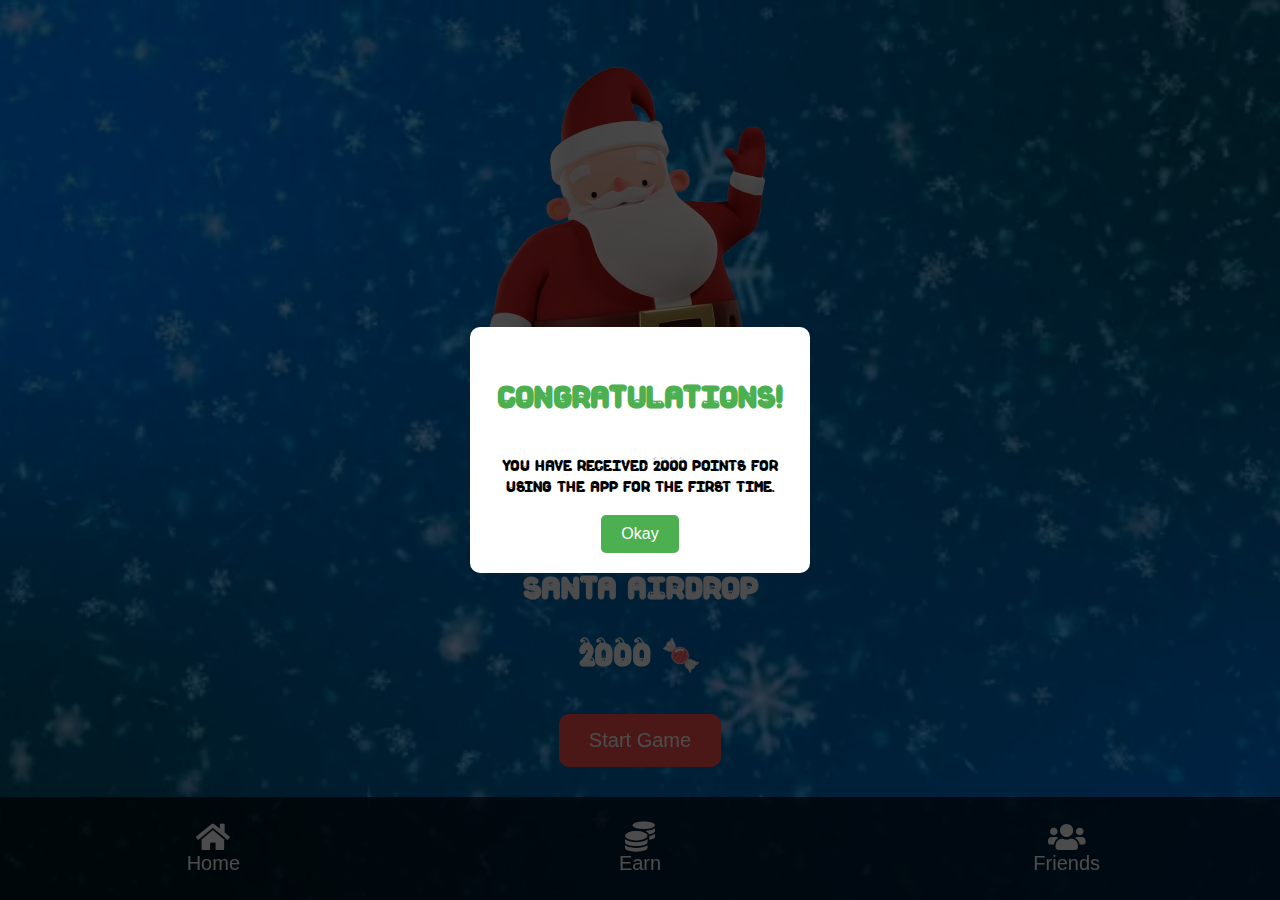
<file: index.html>
<!DOCTYPE html>
<html lang="en">

<head>
  <meta charset="UTF-8">
  <meta name="viewport" content="width=device-width, initial-scale=1.0">
  <title>Home Page</title>
  <style>
    /* Custom Font Face */
    @font-face {
      font-family: 'SnowForSanta';
      src: url('font/SnowForSanta.woff2') format('woff2'),
           url('font/SnowForSanta.woff') format('woff'),
           url('font/SnowForSanta.ttf') format('truetype');
      font-weight: normal;
      font-style: normal;
    }

    body, html {
      margin: 0;
      padding: 0;
      height: 100%;
      overflow: hidden;
      font-family: 'SnowForSanta', Arial, sans-serif;
    }

    .video-container {
      position: absolute;
      top: 0;
      left: 0;
      width: 100%;
      height: 100%;
      z-index: -1;
      overflow: hidden;
    }

    video {
      position: absolute;
      top: 50%;
      left: 50%;
      min-width: 100%;
      min-height: 100%;
      width: auto;
      height: auto;
      transform: translate(-50%, -50%);
      z-index: -1;
    }

    .home-content {
      position: relative;
      z-index: 1;
      text-align: center;
      color: white;
      font-family: 'SnowForSanta', Arial, sans-serif;
      margin-top: 20px;
    }

    .home-image {
      max-width: 70%;
      height: auto;
      margin-bottom: 20px;
    }

    h2 {
      font-size: 32px;
      margin-bottom: 40px;
    }

    button {
      padding: 15px 30px;
      font-size: 20px;
      color: white;
      background-color: #ff4d4d;
      border: none;
      cursor: pointer;
      border-radius: 10px;
      transition: background-color 0.3s ease;
    }

    button:hover {
      background-color: #ff3333;
    }

    button:disabled {
      background-color: gray;
      cursor: not-allowed;
    }

    /* Modal Styles */
    .modal {
      display: none;
      position: fixed;
      z-index: 1000;
      left: 0;
      top: 0;
      width: 100%;
      height: 100%;
      background-color: rgba(0, 0, 0, 0.7);
      justify-content: center;
      align-items: center;
    }

    .modal-content {
      background-color: white;
      padding: 20px;
      border-radius: 10px;
      text-align: center;
      width: 300px;
    }

    .modal-content h2 {
      color: #4CAF50;
    }

    .modal-content p {
      font-size: 16px;
      margin: 20px 0;
    }

    .close-btn {
      background-color: #4CAF50;
      color: white;
      border: none;
      padding: 10px 20px;
      cursor: pointer;
      border-radius: 5px;
      font-size: 16px;
    }

    .close-btn:hover {
      background-color: #45a049;
    }

    /* Bottom navigation bar styling */
    .bottom-nav {
      position: fixed;
      bottom: 0;
      width: 100%;
      display: flex;
      justify-content: space-around;
      background-color: rgba(0, 0, 0, 0.7);
      padding: 10px 0;
    }

    .nav-button {
      background-color: transparent;
      border: none;
      color: white;
      font-size: 20px;
      text-align: center;
      cursor: pointer;
      flex: 1;
    }

    .nav-button:hover {
      color: #ff4d4d;
    }

    .nav-button i {
      display: block;
      font-size: 30px;
    }
  </style>
</head>

<body>
  <div class="video-container">
    <video autoplay muted loop id="bg-video">
      <source src="images/178382-859483517_tiny.mp4" type="video/mp4">
      Your browser does not support the video tag.
    </video>
  </div>

  <div class="home-content">
    <!-- Replace heading with an image -->
    <img src="images/32487942_7914085-removebg-preview.png" alt="Christmas Candy Game" class="home-image"> <!-- Replace with your image -->
    <h1>santa airdrop</h1>
    <h2><span id="totalScore">0</span> 🍬</h2>
    <button id="startGameButton" onclick="startGame()">Start Game</button>
  </div>

  <!-- Modal Pop-up -->
  <div id="welcomeModal" class="modal">
    <div class="modal-content">
      <h2>Congratulations!</h2>
      <p>You have received 2000 points for using the app for the first time.</p>
      <button id="closeModalBtn" class="close-btn">Okay</button>
    </div>
  </div>

  <!-- Bottom Navigation Bar -->
  <div class="bottom-nav">
    <button class="nav-button" onclick="goToPage('index.html')">
      <i class="fas fa-home"></i> Home
    </button>
    <button class="nav-button" onclick="goToPage('earn.html')">
      <i class="fas fa-coins"></i> Earn
    </button>
    <button class="nav-button" onclick="goToPage('friends.html')">
      <i class="fas fa-users"></i> Friends
    </button>
  </div>

  <!-- Add Font Awesome for icons -->
  <link rel="stylesheet" href="https://cdnjs.cloudflare.com/ajax/libs/font-awesome/5.15.4/css/all.min.css">

  <script>
    document.addEventListener("DOMContentLoaded", function () {

      // Function to load and display total score
      function loadTotalScore() {
        const userScore = parseInt(localStorage.getItem('userScore') || 0); // Game score
        const rewardsScore = parseInt(localStorage.getItem('totalScore') || 0); // Reward score
        const combinedScore = userScore + rewardsScore; // Combine both scores

        const scoreElement = document.getElementById('totalScore');
        if (scoreElement) {
          scoreElement.textContent = combinedScore; // Update total score
        }
      }

      // Function to reward first-time users
      function rewardFirstTimeUser() {
        const hasReceivedFirstTimePoints = localStorage.getItem('hasReceivedFirstTimePoints');
        
        // If the user has not received the 2000 points yet
        if (!hasReceivedFirstTimePoints) {
          // Show the modal pop-up
          showModal();
          
          const totalScore = parseInt(localStorage.getItem('totalScore') || 0);
          localStorage.setItem('totalScore', totalScore + 2000); // Add 2000 points to the total score
          localStorage.setItem('hasReceivedFirstTimePoints', 'true'); // Mark as rewarded
          loadTotalScore(); // Update the displayed score
        }
      }

      // Function to show the modal
      function showModal() {
        const modal = document.getElementById('welcomeModal');
        modal.style.display = 'flex';
      }

      // Function to close the modal
      function closeModal() {
        const modal = document.getElementById('welcomeModal');
        modal.style.display = 'none';
      }

      // Add event listener to close the modal when the "Okay" button is clicked
      document.getElementById('closeModalBtn').addEventListener('click', closeModal);

      // Function to track button clicks and enforce the 8-click limit with countdown
      function initializeGameButton() {
        const startGameButton = document.getElementById('startGameButton');
        const maxClicks = 8;
        const eightHours =  8* 60 * 60 * 1000; // 8 hours in milliseconds

        // Get the last clicked time and current click count from localStorage
        let lastClickedTime = localStorage.getItem('lastClickedTime');
        let clickCount = parseInt(localStorage.getItem('clickCount') || 0);

        // Reset the count after 8 hours
        if (lastClickedTime && new Date() - new Date(lastClickedTime) > eightHours) {
          clickCount = 0;
          localStorage.setItem('clickCount', clickCount);
        }

        // Update button state based on the number of clicks
        if (clickCount >= maxClicks) {
          const remainingTime = eightHours - (new Date() - new Date(lastClickedTime));
          showCountdown(startGameButton, remainingTime);
        }

        startGameButton.onclick = function () {
          clickCount++;
          localStorage.setItem('clickCount', clickCount);
          localStorage.setItem('lastClickedTime', new Date());

          if (clickCount >= maxClicks) {
            const remainingTime = eightHours - (new Date() - new Date(lastClickedTime));
            showCountdown(startGameButton, remainingTime);
          } else {
            startGame(); // Start the game
          }
        };
      }

      // Function to start the game
      function startGame() {
        window.location.href = 'home.html'; // Link to your game page
      }

      // Function to display the countdown in the button
      function showCountdown(button, remainingTime) {
        button.disabled = true;

        const interval = setInterval(() => {
          const hours = Math.floor((remainingTime / (1000 * 60 * 60)) % 24);
          const minutes = Math.floor((remainingTime / (1000 * 60)) % 60);
          const seconds = Math.floor((remainingTime / 1000) % 60);

          button.textContent = `Next Game in ${hours}h ${minutes}m ${seconds}s`;

          remainingTime -= 1000;

          if (remainingTime <= 0) {
            clearInterval(interval);
            button.textContent = "Start Game";
            button.disabled = false;
            localStorage.setItem('clickCount', 0); // Reset the click count after countdown
          }
        }, 1000);
      }

      // Load the total score, reward first-time users, and initialize the game button on page load
      rewardFirstTimeUser(); // Give 2000 points to first-time users
      loadTotalScore();
      initializeGameButton();
    });

    // Function to navigate to different pages
    function goToPage(page) {
      window.location.href = page; // Navigate to the specified page
    }
  </script>
</body>

</html>
</file>
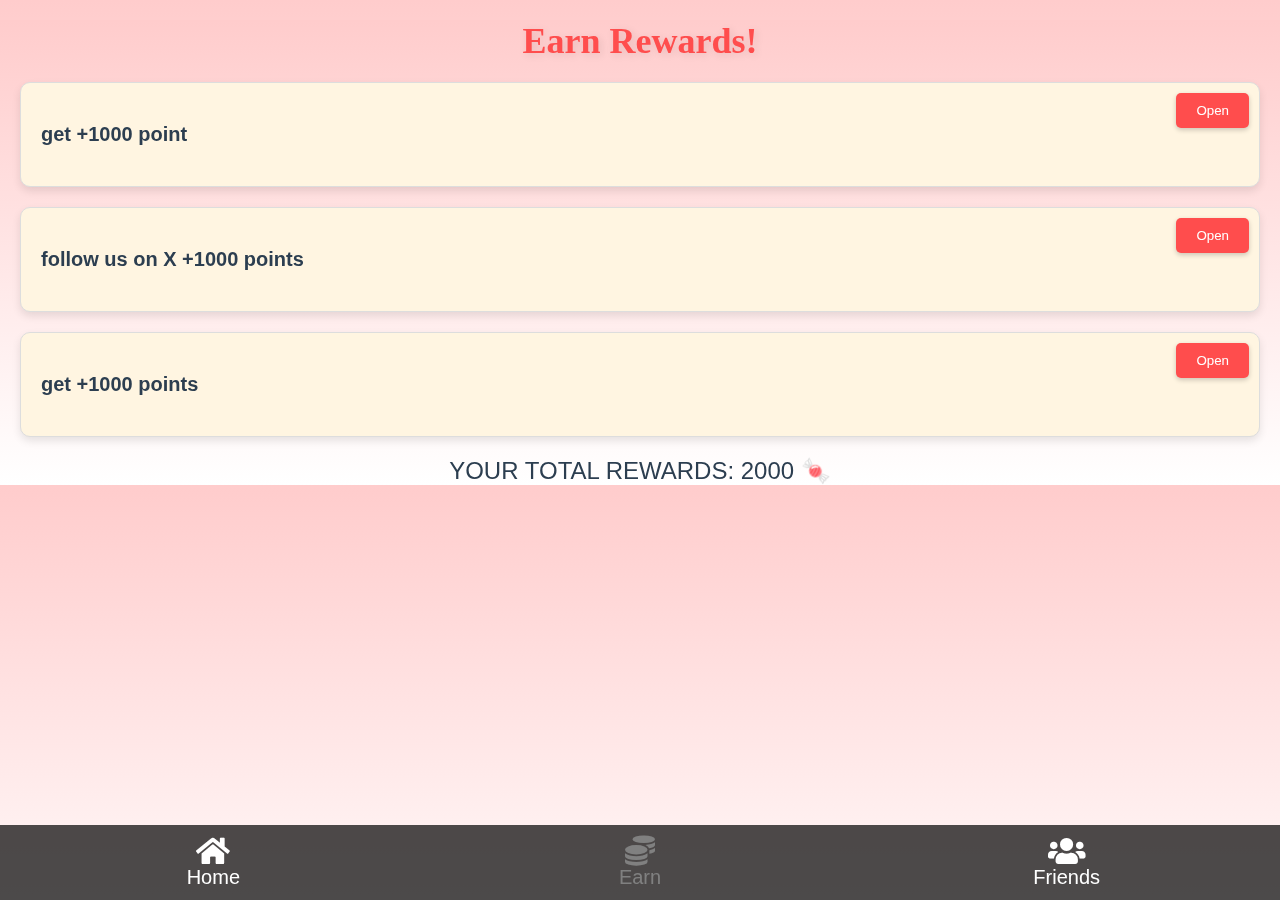
<file: earn.html>
<!DOCTYPE html>
<html lang="en">
<head>
  <meta charset="UTF-8">
  <meta name="viewport" content="width=device-width, initial-scale=1.0">
  <title>Earn Rewards</title>
  <link rel="stylesheet" href="https://cdnjs.cloudflare.com/ajax/libs/font-awesome/5.15.4/css/all.min.css">
  <style>
    body, html {
      margin: 0;
      padding: 0;
      font-family: 'Segoe UI', Tahoma, Geneva, Verdana, sans-serif;
      background: linear-gradient(to bottom, #ffcccc, #ffffff);
      color: #2c3e50;
    }

    h1 {
      text-align: center;
      color: #ff4d4d;
      font-size: 36px;
      margin: 20px 0;
      text-shadow: 2px 2px 8px rgba(0, 0, 0, 0.1);
      font-family: 'Pacifico', cursive;
    }

    .task {
      border: 1px solid #ddd;
      padding: 20px;
      margin: 20px;
      position: relative;
      background-color: #fff5e1;
      border-radius: 10px;
      box-shadow: 0 4px 8px rgba(0, 0, 0, 0.1);
    }

    .task-title {
      font-size: 20px;
      font-weight: bold;
      color: #2c3e50;
    }

    .task-btn {
      position: absolute;
      top: 10px;
      right: 10px;
      padding: 10px 20px;
      background-color: #ff4d4d;
      border: none;
      color: white;
      border-radius: 5px;
      cursor: pointer;
      transition: background-color 0.3s ease;
      box-shadow: 0 2px 5px rgba(0, 0, 0, 0.2);
    }

    .task-btn.claim {
      background-color: #28a745 !important; /* Green for Claim */
    }

    .task-btn.disabled {
      background-color: gray !important;
      cursor: not-allowed;
    }

    .task-btn:hover {
      background-color: #e74c3c;
    }

    .total-score {
      font-size: 24px;
      margin-top: 20px;
      text-align: center;
      color: #2c3e50;
    }

    /* Bottom navigation bar styling */
    .bottom-nav {
      position: fixed;
      bottom: 0;
      width: 100%;
      display: flex;
      justify-content: space-around;
      background-color: rgba(0, 0, 0, 0.7); /* Semi-transparent background */
      padding: 10px 0;
    }

    .nav-button {
      background-color: transparent;
      border: none;
      color: white;
      font-size: 20px;
      text-align: center;
      cursor: pointer;
      flex: 1;
    }

    .nav-button:disabled {
      color: gray;
      cursor: default;
    }

    .nav-button i {
      display: block;
      font-size: 30px; /* Icon size */
    }

    .nav-button:hover {
      color: #ff4d4d;
    }


    /* Snowflake Effect */
    .snowflake {
      position: fixed;
      top: -10%;
      width: 100%;
      height: 100%;
      z-index: -2;
      pointer-events: none;
    }

    @keyframes fall {
      0% {
        transform: translateY(-10%);
      }
      100% {
        transform: translateY(110%);
      }
    }

    .snowflake span {
      position: absolute;
      top: 0;
      color: white;
      font-size: 1.5em;
      user-select: none;
      animation: fall linear infinite;
    }

    .snowflake span:nth-child(1) { left: 5%; animation-duration: 7s; }
    .snowflake span:nth-child(2) { left: 15%; animation-duration: 10s; }
    .snowflake span:nth-child(3) { left: 25%; animation-duration: 8s; }
    .snowflake span:nth-child(4) { left: 35%; animation-duration: 12s; }
    .snowflake span:nth-child(5) { left: 45%; animation-duration: 7s; }
    .snowflake span:nth-child(6) { left: 55%; animation-duration: 11s; }
    .snowflake span:nth-child(7) { left: 65%; animation-duration: 9s; }
    .snowflake span:nth-child(8) { left: 75%; animation-duration: 10s; }
    .snowflake span:nth-child(9) { left: 85%; animation-duration: 13s; }
    .snowflake span:nth-child(10) { left: 95%; animation-duration: 8s; }
  </style>
</head>
<body>
  <div class="background"></div>

  <div class="snowflake">
    <span>❄</span>
    <span>❅</span>
    <span>❆</span>
    <span>❄</span>
    <span>❅</span>
    <span>❆</span>
    <span>❄</span>
    <span>❅</span>
    <span>❆</span>
    <span>❄</span>
  </div>

  <h1>Earn Rewards!</h1>

  <div class="task">
    <p class="task-title">get +1000 point </p>
    <button id="task-btn-1" class="task-btn" onclick="openTask(1, 'https://www.example.com')">Open</button>
  </div>

  <div class="task">
    <p class="task-title"> follow us on X  +1000 points</p>
    <button id="task-btn-2" class="task-btn" onclick="openTask(2, 'https://www.example.com')">Open</button>
  </div>

  <div class="task">
    <p class="task-title">get +1000 points</p>
    <button id="task-btn-3" class="task-btn" onclick="openTask(3, 'https://www.example.com')">Open</button>
  </div>

  <div class="total-score">
    YOUR TOTAL REWARDS: <span id="totalScore">0</span> 🍬
  </div>

  <!-- Bottom Navigation Bar -->
  <div class="bottom-nav">
    <button class="nav-button" onclick="goToPage('index.html')">
      <i class="fas fa-home"></i> Home
    </button>
    <button class="nav-button" id="earn-btn" disabled>
      <i class="fas fa-coins"></i> Earn
    </button>
    <button class="nav-button" onclick="goToPage('friends.html')">
      <i class="fas fa-users"></i> Friends
    </button>
  </div>



<script>
  const timeLimit = 8 * 60 * 60 * 1000; // 8 hours in milliseconds
  const maxClaims = 2; // Maximum claims allowed within 8 hours

  // Function to load the total score from localStorage
  function loadTotalScore() {
      const totalScore = localStorage.getItem('totalScore') || 0;
      document.getElementById('totalScore').textContent = totalScore;
  }

  // Function to update the score in localStorage
  function updateTotalScore(amount) {
      let totalScore = parseInt(localStorage.getItem('totalScore') || 0);
      totalScore += amount;
      localStorage.setItem('totalScore', totalScore);
      document.getElementById('totalScore').textContent = totalScore;
  }

  // Function to handle task button click
  function openTask(taskId, url) {
      const taskBtn = document.getElementById(`task-btn-${taskId}`);
      const lastClickTimeKey = `task-${taskId}-lastClickTime`;
      const claimCountKey = `task-${taskId}-claimCount`;

      const lastClickTime = localStorage.getItem(lastClickTimeKey);
      let claimCount = parseInt(localStorage.getItem(claimCountKey) || 0);

      const currentTime = new Date().getTime();

      // Check if the button is disabled due to max claims in the time window
      if (lastClickTime && currentTime - lastClickTime < timeLimit && claimCount >= maxClaims) {
          taskBtn.textContent = 'Claimed';
          taskBtn.classList.add('disabled');
          taskBtn.disabled = true;
          return;
      }

      // Open the task link both times
      window.open(url, '_blank');

      // Show the "Claim" button after opening the link
      taskBtn.textContent = 'Claim';
      taskBtn.classList.add('claim');

      taskBtn.onclick = function() {
          updateTotalScore(1000);
          claimCount++;

          localStorage.setItem(claimCountKey, claimCount);
          localStorage.setItem(lastClickTimeKey, currentTime);

          if (claimCount >= maxClaims) {
              taskBtn.textContent = 'Claimed';
              taskBtn.classList.add('disabled');
              taskBtn.disabled = true;
          } else {
              taskBtn.textContent = 'Open Again';
              taskBtn.classList.remove('claim');
              taskBtn.onclick = function() {
                  openTask(taskId, url);  // Rebind to open the link again
              };
          }
      };
  }

  // Function to go to a different page
  function goToPage(page) {
      window.location.href = page;
  }

  // Function to initialize the page and set the state of the buttons
  function initializePage() {
      loadTotalScore();

      for (let i = 1; i <= 3; i++) {
          const taskBtn = document.getElementById(`task-btn-${i}`);
          const lastClickTimeKey = `task-${i}-lastClickTime`;
          const claimCountKey = `task-${i}-claimCount`;

          const lastClickTime = localStorage.getItem(lastClickTimeKey);
          const claimCount = parseInt(localStorage.getItem(claimCountKey) || 0);
          const currentTime = new Date().getTime();

          // Disable the button if the time limit hasn't passed and max claims reached
          if (lastClickTime && currentTime - lastClickTime < timeLimit && claimCount >= maxClaims) {
              taskBtn.textContent = 'Claimed';
              taskBtn.classList.add('disabled');
              taskBtn.disabled = true;
          }
      }

      // Disable the Earn button on page load
      document.getElementById('earn-btn').disabled = true;
  }

  document.addEventListener('DOMContentLoaded', initializePage);
</script>
</file>
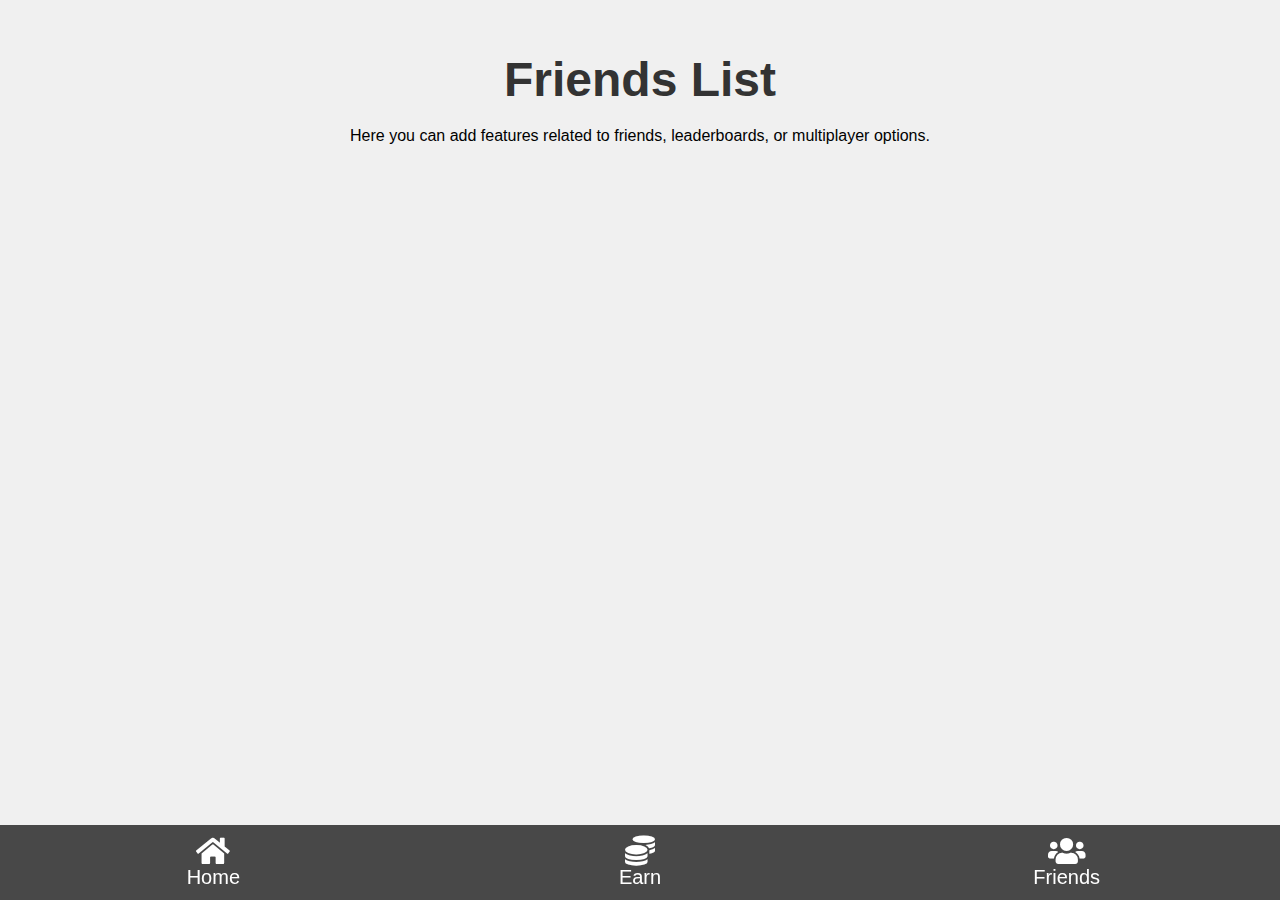
<file: friends.html>
<!DOCTYPE html>
<html lang="en">
<head>
  <meta charset="UTF-8">
  <meta name="viewport" content="width=device-width, initial-scale=1.0">
  <title>Friends Page</title>
  <style>
    body, html {
      margin: 0;
      padding: 0;
      height: 100%;
      font-family: Arial, sans-serif;
      background-color: #f0f0f0;
      display: flex;
      flex-direction: column;
      justify-content: space-between;
    }

    .content {
      padding: 20px;
      text-align: center;
      flex: 1;
    }

    h1 {
      font-size: 48px;
      margin-bottom: 20px;
      color: #333;
    }

    /* Bottom navigation bar styling (same as home page) */
    .bottom-nav {
      position: fixed;
      bottom: 0;
      width: 100%;
      display: flex;
      justify-content: space-around;
      background-color: rgba(0, 0, 0, 0.7); /* Semi-transparent background */
      padding: 10px 0;
    }

    .nav-button {
      background-color: transparent;
      border: none;
      color: white;
      font-size: 20px;
      text-align: center;
      cursor: pointer;
      flex: 1;
    }

    .nav-button:hover {
      color: #ff4d4d;
    }

    .nav-button i {
      display: block;
      font-size: 30px; /* Icon size */
    }

  </style>
</head>
<body>

  <div class="content">
    <h1>Friends List</h1>
    <p>Here you can add features related to friends, leaderboards, or multiplayer options.</p>
  </div>

  <!-- Bottom Navigation Bar -->
  <div class="bottom-nav">
    <button class="nav-button" onclick="goToPage('index.html')">
      <i class="fas fa-home"></i> Home
    </button>
    <button class="nav-button" onclick="goToPage('earn.html')">
      <i class="fas fa-coins"></i> Earn
    </button>
    <button class="nav-button" onclick="goToPage('friends.html')">
      <i class="fas fa-users"></i> Friends
    </button>
  </div>

  <script>
    // Function to navigate to different pages
    function goToPage(page) {
      window.location.href = page; // Navigate to the specified page
    }
  </script>

</style>
<!-- Free Font Awesome CDN -->
<link rel="stylesheet" href="https://cdnjs.cloudflare.com/ajax/libs/font-awesome/5.15.4/css/all.min.css">
</head>
<body>
</file>
